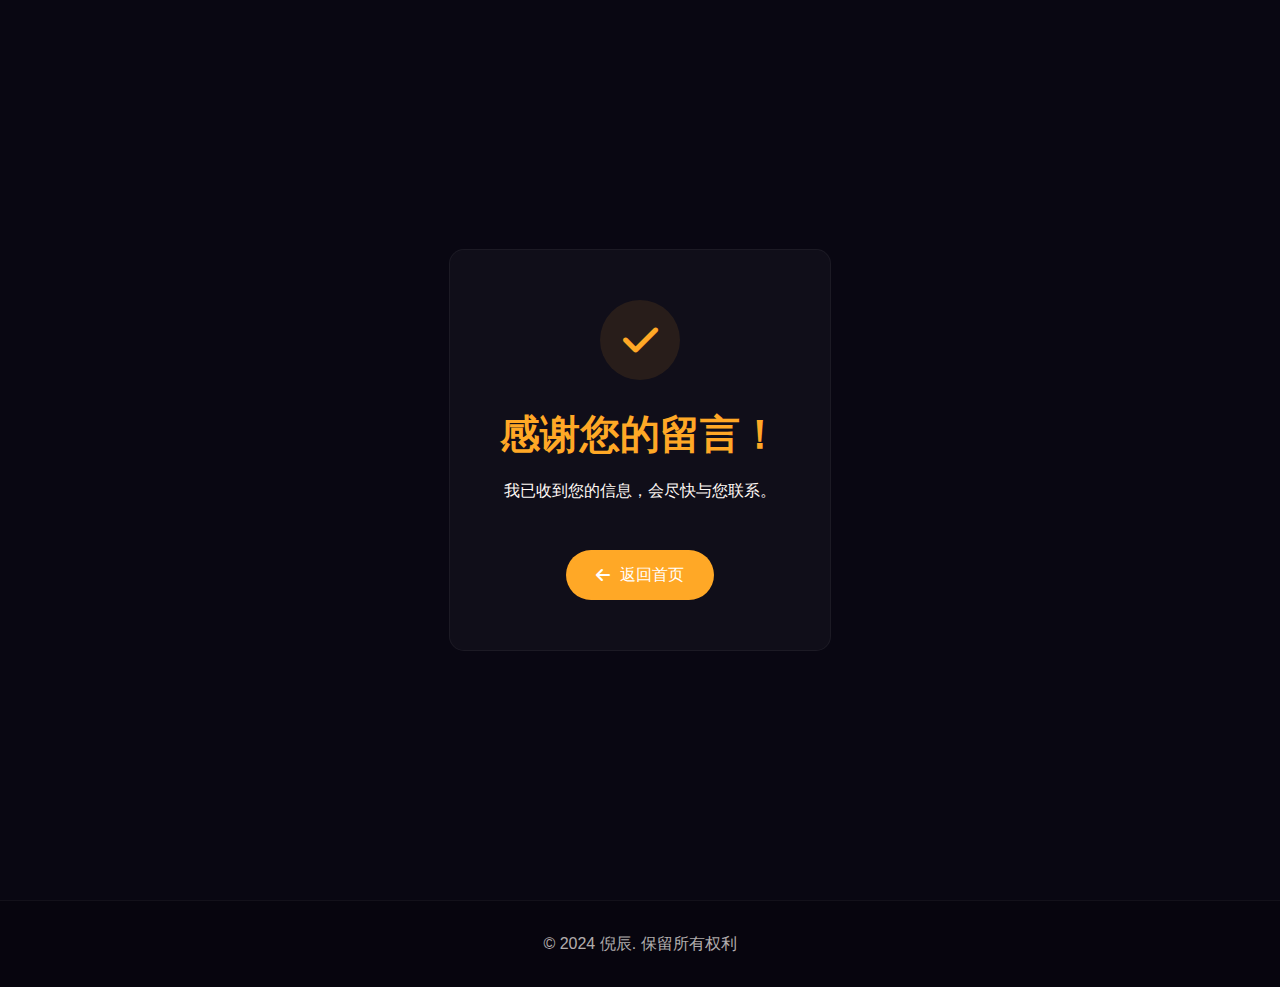
<file: thankyou.html>
<!DOCTYPE html>
<html lang="zh">
<head>
    <meta charset="UTF-8">
    <meta name="viewport" content="width=device-width, initial-scale=1.0">
    <title>感谢您的留言 | 倪辰个人网站</title>
    <!-- Bootstrap 5 CSS -->
    <link href="https://cdn.jsdelivr.net/npm/bootstrap@5.1.3/dist/css/bootstrap.min.css" rel="stylesheet">
    <!-- Font Awesome 6 -->
    <link rel="stylesheet" href="https://cdnjs.cloudflare.com/ajax/libs/font-awesome/6.0.0/css/all.min.css">
    <!-- 自定义样式 -->
    <link rel="stylesheet" href="css/style.css">
    <style>
        .thank-you-container {
            min-height: 100vh;
            display: flex;
            align-items: center;
            justify-content: center;
            text-align: center;
            padding: 50px 20px;
        }
        
        .thank-you-box {
            background-color: rgba(255, 255, 255, 0.03);
            border-radius: 15px;
            padding: 50px;
            border: 1px solid rgba(255, 255, 255, 0.05);
            max-width: 600px;
            margin: 0 auto;
        }
        
        .icon-success {
            width: 80px;
            height: 80px;
            background-color: rgba(255, 168, 38, 0.1);
            border-radius: 50%;
            display: flex;
            align-items: center;
            justify-content: center;
            margin: 0 auto 30px;
        }
        
        .icon-success i {
            font-size: 40px;
            color: var(--primary-color);
        }
        
        h1 {
            color: var(--primary-color);
            margin-bottom: 20px;
        }
        
        .btn-home {
            background-color: var(--primary-color);
            color: #fff;
            padding: 12px 30px;
            border-radius: 30px;
            font-weight: 500;
            transition: var(--transition);
            display: inline-flex;
            align-items: center;
            margin-top: 30px;
        }
        
        .btn-home:hover {
            background-color: #e89518;
            color: #fff;
            transform: translateY(-3px);
            box-shadow: 0 10px 20px rgba(255, 168, 38, 0.2);
        }
        
        .btn-home i {
            margin-right: 10px;
        }
        
        .project-highlight {
            background-color: rgba(255, 168, 38, 0.05);
            border-left: 3px solid var(--primary-color);
            padding: 15px 20px;
            margin-bottom: 25px;
            border-radius: 0 5px 5px 0;
        }
        
        .project-highlight h3 {
            color: var(--primary-color);
            font-size: 1.1rem;
            font-weight: 600;
            margin-bottom: 10px;
        }
        
        .project-highlight p {
            margin-bottom: 0;
            color: #f0f0f0;
        }
    </style>
</head>
<body>
    <div class="thank-you-container">
        <div class="thank-you-box">
            <div class="icon-success">
                <i class="fas fa-check"></i>
            </div>
            <h1>感谢您的留言！</h1>
            <p>我已收到您的信息，会尽快与您联系。</p>
            <a href="index.html" class="btn-home">
                <i class="fas fa-arrow-left"></i> 返回首页
            </a>
        </div>
    </div>

    <!-- 页脚 -->
    <footer>
        <div class="container">
            <div class="row">
                <div class="col-md-12 text-center">
                    <p>&copy; 2024 倪辰. 保留所有权利</p>
                </div>
            </div>
        </div>
    </footer>

    <!-- JavaScript -->
    <script src="https://cdn.jsdelivr.net/npm/bootstrap@5.1.3/dist/js/bootstrap.bundle.min.js"></script>
</body>
</html>
</file>
<file: css/style.css>
/* 
==============================================
UI设计师个人网站 - 样式表
作者：倪辰
==============================================
*/

/* 基础样式 */
:root {
    --dark-bg: #090712;
    --primary-color: #FFA826;
    --text-color: #FFF9F5;
    --section-padding: 100px 0;
    --transition: all 0.3s ease;
}

body {
    font-family: 'Poppins', 'Microsoft YaHei', sans-serif;
    background-color: var(--dark-bg);
    color: var(--text-color);
    line-height: 1.6;
    overflow-x: hidden;
}

h1, h2, h3, h4, h5, h6 {
    font-weight: 700;
    margin-bottom: 15px;
}

a {
    color: var(--primary-color);
    text-decoration: none;
    transition: var(--transition);
}

a:hover {
    color: #e89518;
    text-decoration: none;
}

.section {
    padding: var(--section-padding);
    position: relative;
}

.section:nth-child(odd) {
    background-color: rgba(255, 255, 255, 0.03);
}

.container {
    position: relative;
    z-index: 1;
}

.section-title {
    text-align: center;
    margin-bottom: 60px;
}

.section-title h2 {
    font-size: 42px;
    font-weight: 700;
    color: var(--primary-color);
    position: relative;
    display: inline-block;
    margin-bottom: 15px;
}

.section-title p {
    font-size: 18px;
    color: rgba(255, 249, 245, 0.8);
}

/* 导航栏 */
.navbar {
    padding: 15px 0;
    background-color: rgba(9, 7, 18, 0.95);
    backdrop-filter: blur(10px);
    transition: var(--transition);
    box-shadow: 0 5px 20px rgba(0, 0, 0, 0.1);
}

.navbar.scrolled {
    padding: 10px 0;
    background-color: rgba(9, 7, 18, 0.98);
}

.navbar-brand {
    font-size: 28px;
    font-weight: 700;
    color: var(--primary-color) !important;
}

.nav-link {
    color: var(--text-color) !important;
    font-weight: 500;
    padding: 8px 15px !important;
    position: relative;
    transition: var(--transition);
}

.nav-link:hover, .nav-link.active {
    color: var(--primary-color) !important;
}

.nav-link::after {
    content: '';
    position: absolute;
    width: 0;
    height: 2px;
    background-color: var(--primary-color);
    bottom: 0;
    left: 50%;
    transform: translateX(-50%);
    transition: var(--transition);
}

.nav-link:hover::after, .nav-link.active::after {
    width: 70%;
}

.navbar-toggler {
    border: none;
    color: var(--primary-color);
}

.contact-info {
    color: var(--text-color);
    font-size: 14px;
}

.contact-info i {
    color: var(--primary-color);
    margin-right: 5px;
}

/* 首页 */
#home {
    min-height: 100vh;
    display: flex;
    align-items: center;
    padding-top: 100px;
}

.profile-img-container {
    position: relative;
    max-width: 400px;
    margin: 0 auto;
}

.profile-img-container img {
    border-radius: 20px;
    box-shadow: 0 10px 30px rgba(0, 0, 0, 0.3);
    border: 5px solid rgba(255, 168, 38, 0.1);
}

.name {
    font-size: 52px;
    font-weight: 700;
    margin-bottom: 5px;
}

.title {
    font-size: 24px;
    color: var(--primary-color);
    margin-bottom: 20px;
    font-weight: 500;
}

.intro {
    margin-bottom: 25px;
    font-size: 16px;
    line-height: 1.8;
}

.personal-info {
    margin-bottom: 30px;
}

.info-item {
    margin-bottom: 12px;
    display: flex;
    align-items: center;
}

.info-item i {
    width: 30px;
    height: 30px;
    background-color: rgba(255, 168, 38, 0.1);
    border-radius: 50%;
    display: flex;
    align-items: center;
    justify-content: center;
    color: var(--primary-color);
    margin-right: 15px;
}

.btn-download {
    background-color: var(--primary-color);
    color: #fff;
    padding: 12px 30px;
    border-radius: 30px;
    font-weight: 500;
    transition: var(--transition);
    display: inline-flex;
    align-items: center;
}

.btn-download i {
    margin-right: 10px;
}

.btn-download:hover {
    background-color: #e89518;
    color: #fff;
    transform: translateY(-3px);
    box-shadow: 0 10px 20px rgba(255, 168, 38, 0.2);
}

/* 技能部分 */
.skill-card {
    background-color: rgba(255, 255, 255, 0.03);
    border-radius: 15px;
    padding: 30px;
    height: 100%;
    transition: var(--transition);
    border: 1px solid rgba(255, 255, 255, 0.05);
}

.skill-card:hover {
    transform: translateY(-5px);
    box-shadow: 0 15px 30px rgba(0, 0, 0, 0.2);
    border-color: rgba(255, 168, 38, 0.1);
}

.skill-icon {
    width: 70px;
    height: 70px;
    background-color: rgba(255, 168, 38, 0.1);
    border-radius: 50%;
    display: flex;
    align-items: center;
    justify-content: center;
    margin-bottom: 20px;
}

.skill-icon i {
    font-size: 28px;
    color: var(--primary-color);
}

.skill-card h3 {
    font-size: 22px;
    margin-bottom: 15px;
    color: var(--text-color);
}

.skill-card p {
    color: rgba(255, 249, 245, 0.8);
    margin-bottom: 0;
}

/* 经验部分 */
.experience-container {
    position: relative;
    margin-bottom: 40px;
}

.experience-category {
    font-size: 24px;
    color: var(--primary-color);
    margin-bottom: 30px;
}

.timeline {
    position: relative;
    padding-left: 30px;
}

.timeline::before {
    content: '';
    position: absolute;
    left: 0;
    top: 5px;
    height: calc(100% - 10px);
    width: 2px;
    background-color: rgba(255, 168, 38, 0.3);
}

/* 教育经历样式 */
.education-timeline-container {
    position: relative;
}

.education-timeline {
    position: relative;
    padding-left: 30px;
    margin-bottom: 20px;
}

.education-timeline::before {
    content: '';
    position: absolute;
    left: 0;
    top: 0;
    height: 100%;
    width: 2px;
    background-color: rgba(255, 168, 38, 0.3);
}

@media (max-width: 767px) {
    .education-timeline-container {
        position: relative;
    }
    
    .education-timeline-container::before {
        content: '';
        position: absolute;
        left: 12px;
        top: 0;
        height: 100%;
        width: 2px;
        background-color: rgba(255, 168, 38, 0.3);
        z-index: 1;
    }
    
    .education-timeline::before {
        display: none;
    }
    
    .education-timeline {
        padding-left: 30px;
        margin-bottom: 30px;
    }
    
    .col-md-6:last-child .education-timeline {
        margin-bottom: 0;
    }
}

.timeline-item {
    position: relative;
    margin-bottom: 40px;
}

.timeline-item:last-child {
    margin-bottom: 0;
}

.timeline-content {
    background-color: rgba(255, 255, 255, 0.03);
    border-radius: 10px;
    padding: 20px;
    border: 1px solid rgba(255, 255, 255, 0.05);
    transition: var(--transition);
}

.timeline-content:hover {
    background-color: rgba(255, 255, 255, 0.05);
    transform: translateY(-3px);
    box-shadow: 0 10px 20px rgba(0, 0, 0, 0.1);
}

.timeline-content h4 {
    font-size: 20px;
    margin-bottom: 5px;
}

.timeline-content h5 {
    font-size: 16px;
    font-weight: 500;
    color: var(--primary-color);
    margin-bottom: 10px;
}

.timeline-content .period {
    font-size: 14px;
    color: rgba(255, 249, 245, 0.7);
    margin-bottom: 8px;
}

.timeline-content p {
    margin-bottom: 0;
}

/* 作品部分 */
.portfolio-container {
    margin-bottom: 30px;
}

.portfolio-item {
    position: relative;
    border-radius: 10px;
    overflow: hidden;
    margin-bottom: 30px;
    /* 保持容器与图片比例一致 */
    aspect-ratio: 4/3;
    display: block;
    cursor: pointer;
    transition: var(--transition);
}

.portfolio-item:hover {
    transform: translateY(-5px);
    box-shadow: 0 15px 30px rgba(0, 0, 0, 0.2);
}

.portfolio-item img {
    width: 100%;
    aspect-ratio: 4/3; /* 800x600的比例 */
    object-fit: cover;
    transition: var(--transition);
}

.portfolio-overlay {
    position: absolute;
    top: 0;
    left: 0;
    width: 100%;
    height: 100%;
    background-color: rgba(9, 7, 18, 0.9);
    display: flex;
    align-items: center;
    justify-content: center;
    flex-direction: column;
    padding: 20px;
    opacity: 0;
    transition: var(--transition);
    transform: translateY(10px);
}

.portfolio-item:hover .portfolio-overlay {
    opacity: 1;
    transform: translateY(0);
}

.portfolio-item:hover img {
    transform: scale(1.1);
}

.portfolio-overlay h3 {
    color: var(--primary-color);
    font-size: 22px;
    margin-bottom: 10px;
    text-align: center;
}

.portfolio-overlay p {
    color: var(--text-color);
    text-align: center;
    margin-bottom: 20px;
}

.btn-view-project {
    background-color: var(--primary-color);
    color: #fff;
    padding: 10px 20px;
    border-radius: 30px;
    font-weight: 500;
    transition: var(--transition);
}

.btn-view-project:hover {
    background-color: #e89518;
    color: #fff;
}

/* 项目模态框 */
.modal-content {
    background-color: var(--dark-bg);
    border: 1px solid rgba(255, 255, 255, 0.1);
}

.modal-header {
    border-bottom: 1px solid rgba(255, 255, 255, 0.1);
    padding: 1rem 1.5rem;
}

.btn-back {
    background: none;
    border: none;
    padding: 0.25rem;
    color: var(--text-color);
    opacity: 0.5;
    transition: var(--transition);
    width: 32px;
    height: 32px;
    display: flex;
    align-items: center;
    justify-content: center;
}

.btn-back:hover {
    opacity: 1;
    transform: translateX(-3px);
}

.modal-title {
    color: var(--primary-color);
    font-weight: 600;
}

.btn-close {
    color: var(--text-color);
    filter: invert(1) brightness(200%);
}

.project-content {
    color: var(--text-color);
}

.project-slider {
    margin-bottom: 30px;
}

.project-slider img {
    width: 100%;
    border-radius: 10px;
}

.project-info h3 {
    color: var(--primary-color);
    margin-top: 20px;
    font-size: 20px;
}

.project-info p {
    color: rgba(255, 249, 245, 0.9);
}

/* 联系部分 */
.contact-item {
    display: flex;
    margin-bottom: 40px;
    background-color: rgba(255, 255, 255, 0.03);
    border-radius: 15px;
    padding: 30px;
    border: 1px solid rgba(255, 255, 255, 0.05);
    transition: var(--transition);
}

.contact-item:hover {
    transform: translateY(-5px);
    box-shadow: 0 15px 30px rgba(0, 0, 0, 0.2);
    border-color: rgba(255, 168, 38, 0.1);
}

.contact-item .icon, .contact-item-centered .icon {
    width: 70px;
    height: 70px;
    background-color: rgba(255, 168, 38, 0.1);
    border-radius: 50%;
    display: flex;
    align-items: center;
    justify-content: center;
    margin-right: 20px;
    flex-shrink: 0;
    transition: var(--transition);
}

.contact-item .icon i, .contact-item-centered .icon i {
    font-size: 28px;
    color: var(--primary-color);
}

.contact-item .text h3 {
    font-size: 20px;
    margin-bottom: 10px;
    color: var(--text-color);
}

.contact-item .text p {
    font-size: 16px;
    color: rgba(255, 249, 245, 0.8);
    margin-bottom: 0;
    line-height: 1.6;
}

.contact-form {
    background-color: rgba(255, 255, 255, 0.03);
    border-radius: 15px;
    padding: 30px;
    border: 1px solid rgba(255, 255, 255, 0.05);
}

.form-control {
    background-color: rgba(255, 255, 255, 0.05);
    border: 1px solid rgba(255, 255, 255, 0.1);
    color: var(--text-color);
    padding: 12px 15px;
    border-radius: 8px;
    margin-bottom: 15px;
}

.form-control:focus {
    box-shadow: none;
    background-color: rgba(255, 255, 255, 0.07);
    border-color: var(--primary-color);
    color: var(--text-color);
}

.form-control::placeholder {
    color: rgba(255, 249, 245, 0.5);
}

.btn-send {
    background-color: var(--primary-color);
    color: #fff;
    padding: 12px 30px;
    border-radius: 30px;
    font-weight: 500;
    transition: var(--transition);
    border: none;
    width: 100%;
}

.btn-send:hover {
    background-color: #e89518;
    color: #fff;
    transform: translateY(-3px);
    box-shadow: 0 10px 20px rgba(255, 168, 38, 0.2);
}

/* 页脚 */
footer {
    background-color: rgba(0, 0, 0, 0.2);
    padding: 30px 0;
    text-align: center;
    border-top: 1px solid rgba(255, 255, 255, 0.05);
}

footer p {
    margin-bottom: 0;
    color: rgba(255, 249, 245, 0.7);
}

/* 响应式设计 */
@media (max-width: 991px) {
    .section {
        padding: 80px 0;
    }
    
    #home {
        padding-top: 120px;
    }
    
    .name {
        font-size: 42px;
    }
    
    .title {
        font-size: 20px;
    }
    
    .section-title h2 {
        font-size: 36px;
    }
    
    .navbar-collapse {
        background-color: rgba(9, 7, 18, 0.98);
        backdrop-filter: blur(10px);
        border-radius: 10px;
        padding: 15px;
        margin-top: 15px;
    }
}

@media (max-width: 767px) {
    .section {
        padding: 60px 0;
    }
    
    .name {
        font-size: 36px;
    }
    
    .title {
        font-size: 18px;
    }
    
    .section-title h2 {
        font-size: 30px;
    }
    
    .section-title {
        margin-bottom: 40px;
    }
    
    .portfolio-item img {
        aspect-ratio: 4/3; /* 保持800x600的比例 */
    }
    
    .timeline {
        padding-left: 25px;
    }
    
    .timeline-dot {
        left: -32px;
    }
    
    /* 技能部分手机端两列显示 */
    #skills .col-md-4 {
        width: 50%;
    }
    
    /* 手机端技能卡片内边距调整 */
    .skill-card {
        padding: 20px;
    }
    
    /* 手机端技能图标尺寸调整 */
    .skill-icon {
        width: 55px;
        height: 55px;
        margin-bottom: 15px;
        transition: transform 0.3s ease, background-color 0.3s ease;
    }
    
    .skill-icon i {
        font-size: 22px;
    }
    
    /* 手机端图标悬停效果 */
    .skill-card:active .skill-icon {
        transform: scale(1.1);
        background-color: rgba(255, 168, 38, 0.2);
    }
    
    /* 手机端技能卡片标题调整 */
    .skill-card h3 {
        font-size: 18px;
        margin-bottom: 10px;
    }
    
    /* 手机端技能卡片文字调整 */
    .skill-card p {
        font-size: 14px;
        line-height: 1.5;
    }
    
    /* 手机端联系方式样式调整 */
    .contact-item {
        padding: 20px;
    }
    
    .contact-item .icon, .contact-item-centered .icon {
        width: 55px;
        height: 55px;
        margin-right: 15px;
    }
    
    .contact-item .icon i, .contact-item-centered .icon i {
        font-size: 22px;
    }
    
    .contact-item .text h3 {
        font-size: 18px;
        margin-bottom: 8px;
    }
    
    .contact-item .text p {
        font-size: 14px;
        line-height: 1.5;
    }
    
    .contact-item:active .icon {
        transform: scale(1.1);
        background-color: rgba(255, 168, 38, 0.2);
    }
}

/* 动画延迟 */
.animate__animated.animate__delay-1 {
    animation-delay: 0.2s;
}

.animate__animated.animate__delay-2 {
    animation-delay: 0.4s;
}

.animate__animated.animate__delay-3 {
    animation-delay: 0.6s;
}

.animate__animated.animate__delay-4 {
    animation-delay: 0.8s;
}

/* 微信图标特殊样式 */
.wechat-icon {
    position: relative;
}

.wechat-icon .icon {
    animation: breathe 2s ease-in-out infinite;
}

@keyframes breathe {
    0% {
        box-shadow: 0 0 5px rgba(255, 168, 38, 0.2);
    }
    50% {
        box-shadow: 0 0 20px rgba(255, 168, 38, 0.4);
    }
    100% {
        box-shadow: 0 0 5px rgba(255, 168, 38, 0.2);
    }
}

.wechat-qr {
    position: absolute;
    bottom: 100%;
    left: 50%;
    transform: translateX(-50%);
    background-color: #fff;
    padding: 10px;
    border-radius: 8px;
    box-shadow: 0 5px 15px rgba(0, 0, 0, 0.3);
    display: none;
    z-index: 100;
    margin-bottom: 15px;
}

.wechat-qr::after {
    content: '';
    position: absolute;
    top: 100%;
    left: 50%;
    transform: translateX(-50%);
    border-width: 8px;
    border-style: solid;
    border-color: #fff transparent transparent transparent;
}

.wechat-qr img {
    width: 150px;
    height: 150px;
    display: block;
}

.wechat-icon:hover .wechat-qr {
    display: block;
}

.education-tag {
    display: inline-block;
    font-size: 10px;
    color: rgba(255, 249, 245, 0.5);
    background-color: transparent;
    padding: 0 8px;
    border-radius: 10px;
    margin-left: 5px;
    vertical-align: middle;
    border: 1px solid rgba(255, 255, 255, 0.15);
    line-height: 1.4;
    height: 16px;
    line-height: 14px;
}

.education-tag:first-of-type {
    margin-left: 5px;
}
</file>
